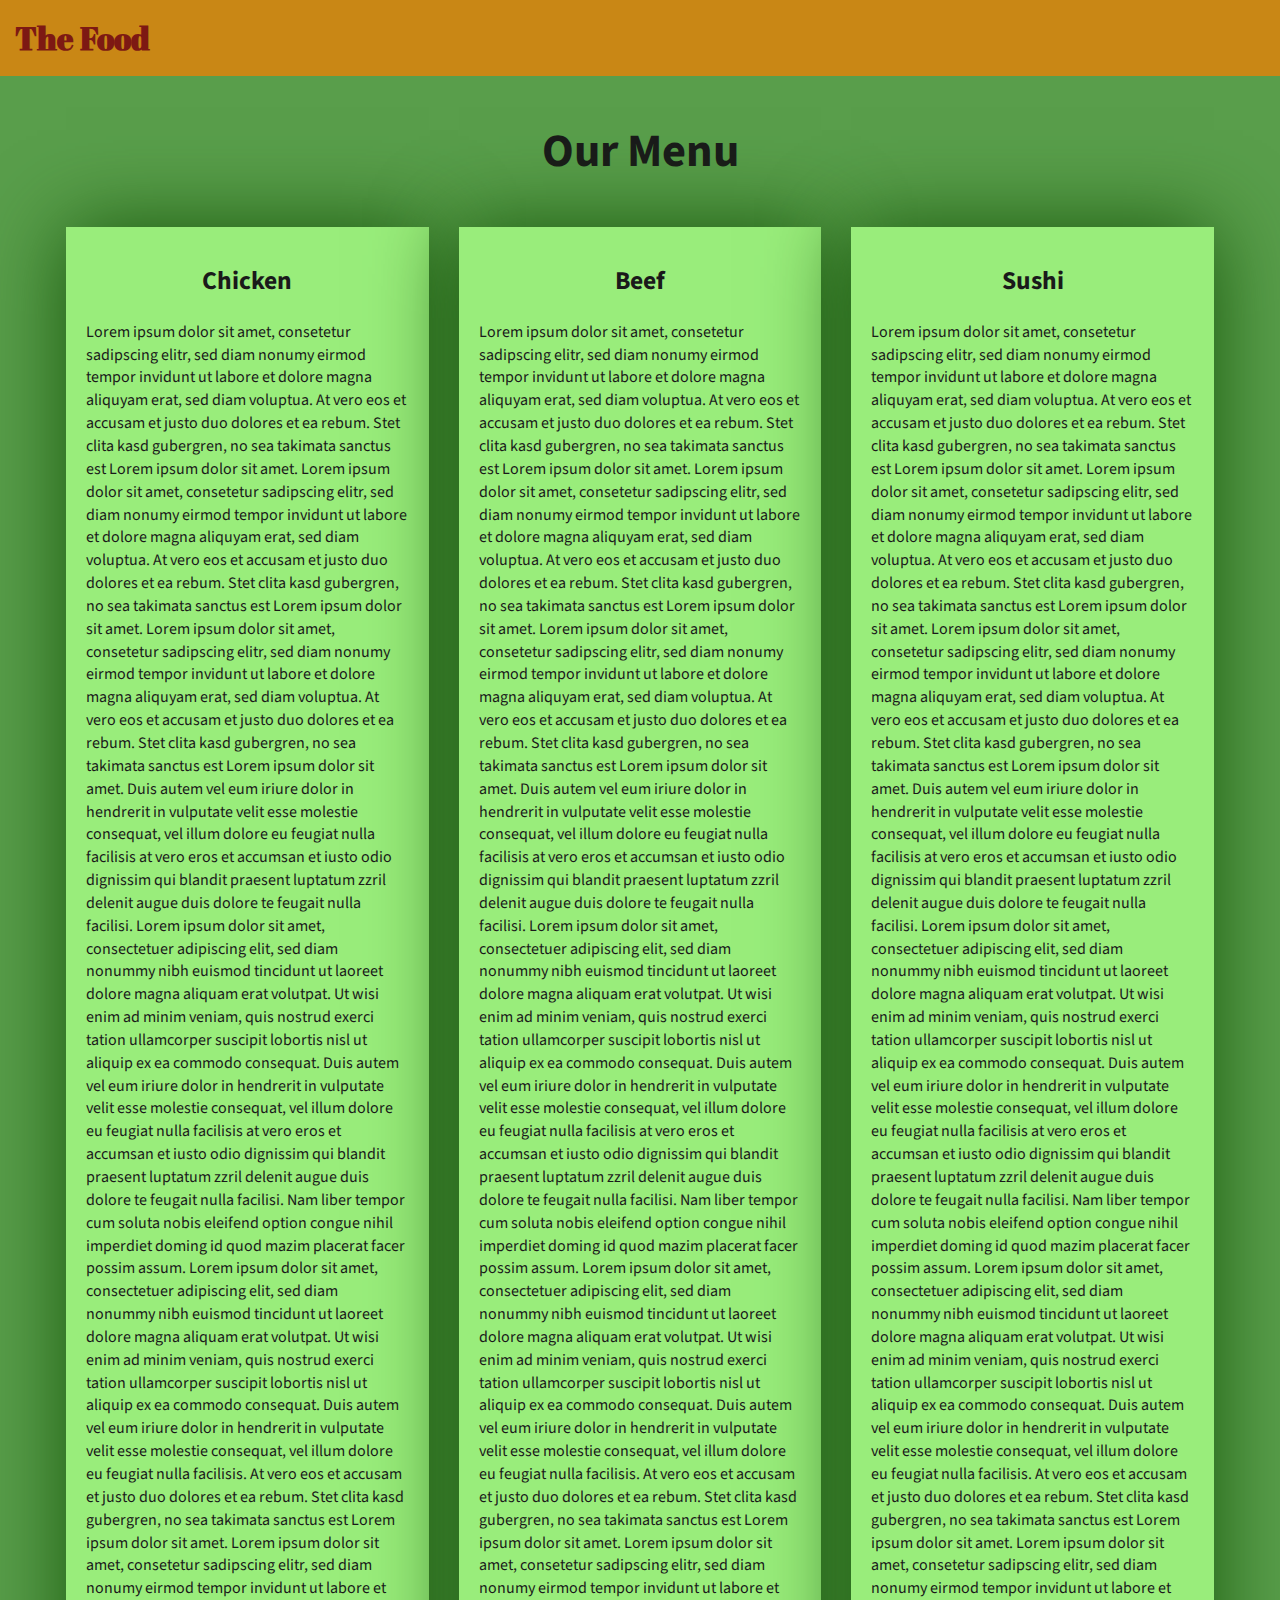
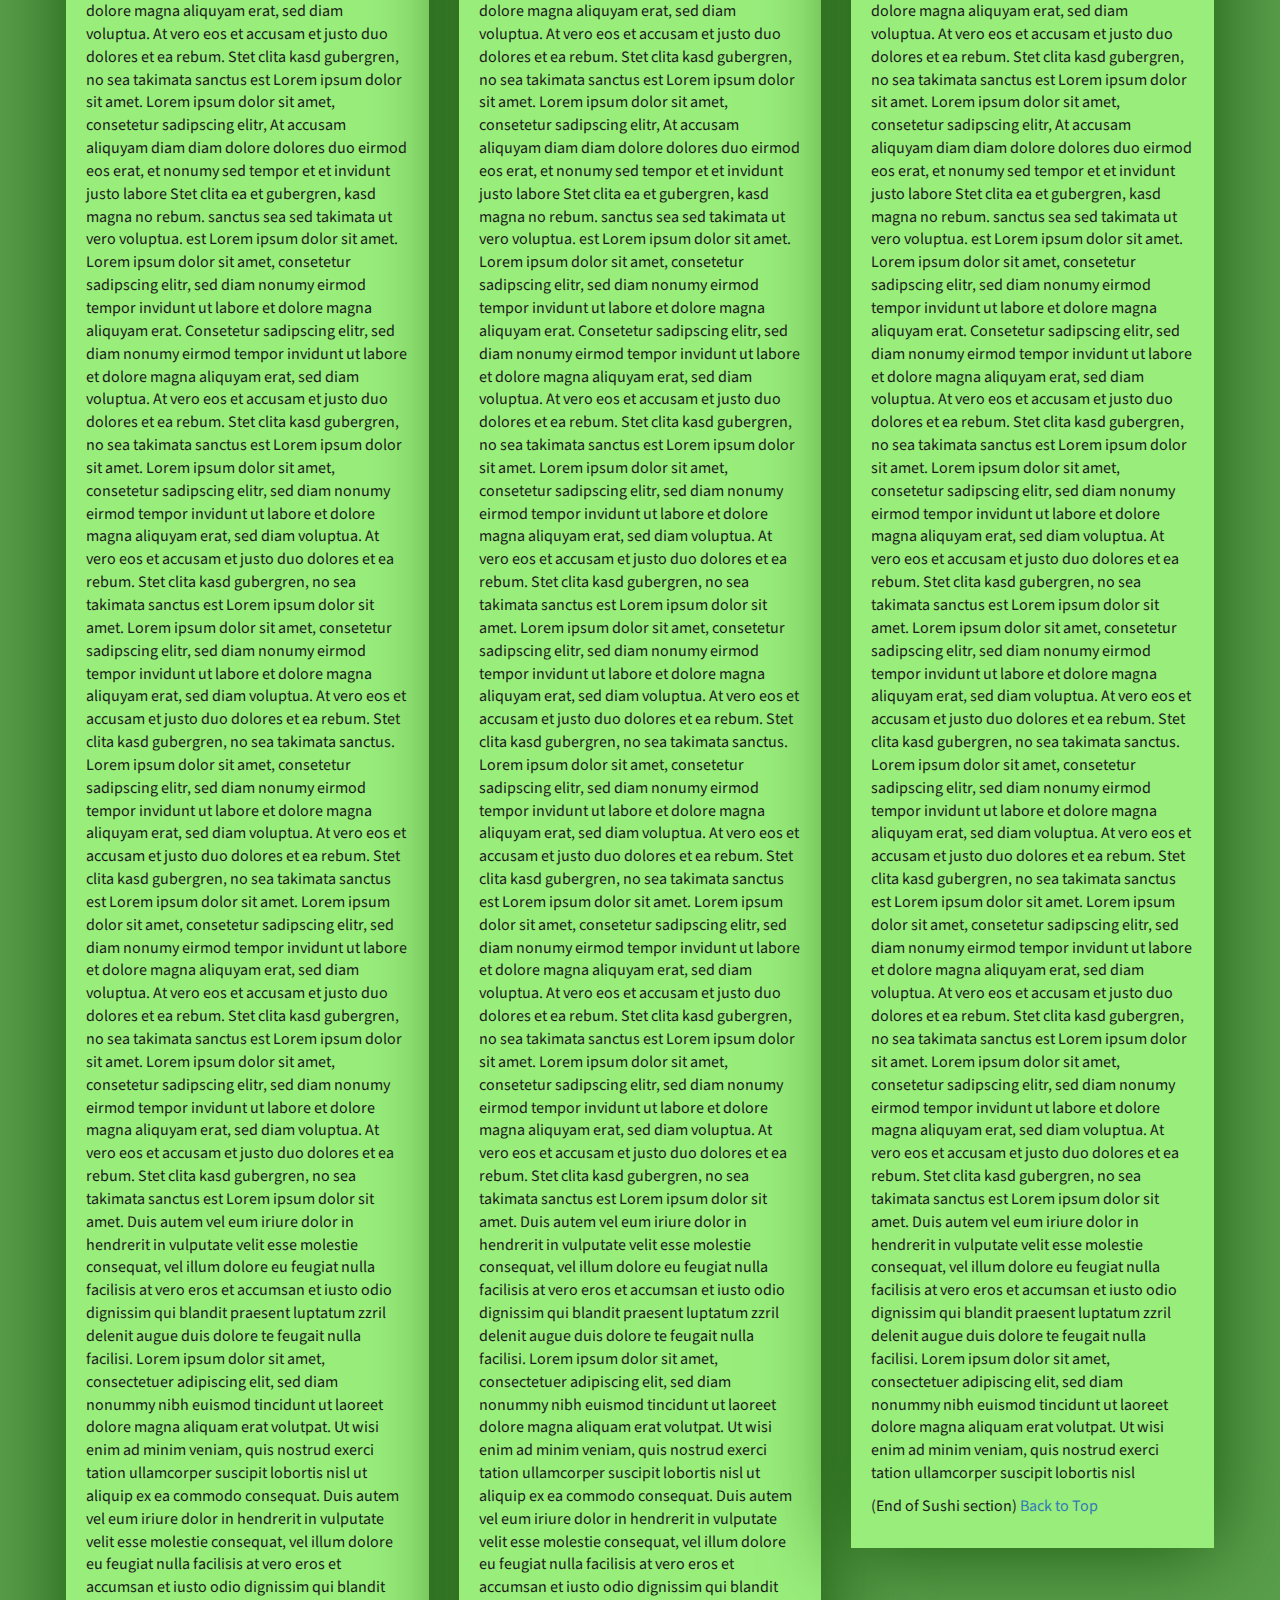
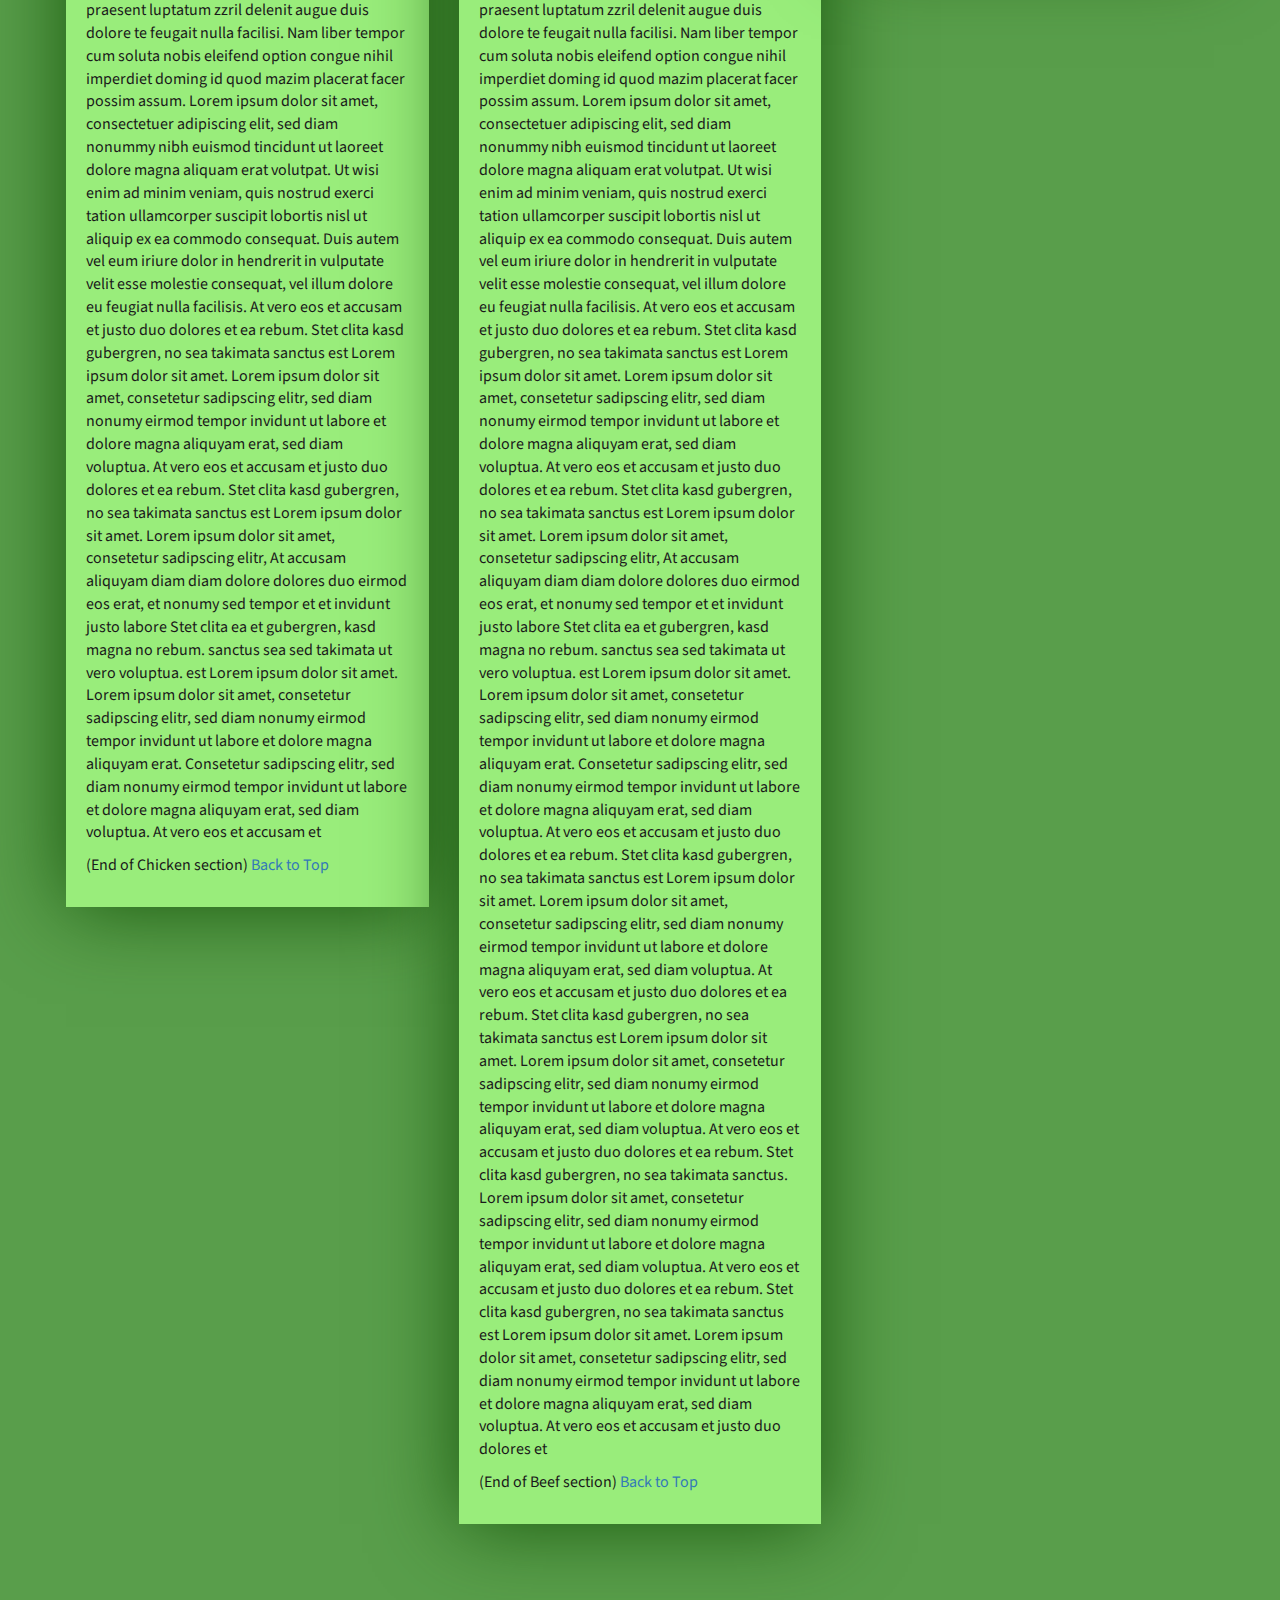
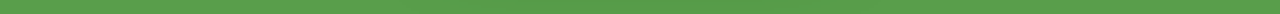
<file: assignment 3/index.html>
<!DOCTYPE html>
<html lang="zxx">

<head>
    <meta charset="utf-8">
    <meta http-equiv="X-UA-Compatible" content="IE=edge">
    <meta name="viewport" content="width=device-width, initial-scale=1">
    <title>Assignment Solution for Module 3</title>
    <link rel="stylesheet" href="css/bootstrap.min.css">
    <link rel="stylesheet" href="css/styles.css">
    <link href="https://fonts.googleapis.com/css?family=Source+Sans+Pro" rel="stylesheet">
    <link href="https://fonts.googleapis.com/css?family=Abril+Fatface" rel="stylesheet">

    <!-- HTML5 shim and Respond.js for IE8 support of HTML5 elements and media queries -->
    <!-- WARNING: Respond.js doesn't work if you view the page via file:// -->
    <!--[if lt IE 9]>
      <script src="https://oss.maxcdn.com/html5shiv/3.7.2/html5shiv.min.js"></script>
      <script src="https://oss.maxcdn.com/respond/1.4.2/respond.min.js"></script>
    <![endif]-->
</head>

<body>
    <header>
        <nav id="header-nav" class="navbar navbar-default">
            <div class="container-fluid">
                <div class="navbar-header">
                    <div class="navbar-brand">
                        <a href="index.html"><h1>The Food</h1></a>
                    </div>

                    <button type="button" class="navbar-toggle collapsed visible-xs" data-toggle="collapse" data-target="#collapsable-nav" aria-expanded="false">
                        <span class="sr-only">Toggle navigation</span>
                        <span class="icon-bar"></span>
                        <span class="icon-bar"></span>
                        <span class="icon-bar"></span>
                    </button>
                </div>

                <div id="collapsable-nav" class="collapse navbar-collapse">
                    <ul id="nav-list" class="nav navbar-nav navbar-right visible-xs text-center">
                        <li>
                            <a href="#chicken-tile"><br class="hidden-xs"> Chicken</a>
                        </li>
                        <li>
                            <a href="#beef-tile"><br class="hidden-xs"> Beef</a>
                        </li>
                        <li>
                            <a href="#sushi-tile"><br class="hidden-xs"> Sushi</a>
                        </li>
                    </ul>
                </div>
            </div>
        </nav>
    </header>

    <div id="main-content" class="container">
        <h2 id="top-heading" class="text-center">Our Menu</h2>
        <div id="home-tiles" class="row">
            <div class="col-md-4 col-sm-6 col-xs-12">
                <div id="chicken-tile">
                    <section>
                        <h3 class="text-center">Chicken</h3>
                        <p>
                            Lorem ipsum dolor sit amet, consetetur sadipscing elitr, sed diam nonumy eirmod tempor invidunt ut labore et dolore magna aliquyam erat, sed diam voluptua. At vero eos et accusam et justo duo dolores et ea rebum. Stet clita kasd gubergren, no sea takimata
                            sanctus est Lorem ipsum dolor sit amet. Lorem ipsum dolor sit amet, consetetur sadipscing elitr, sed diam nonumy eirmod tempor invidunt ut labore et dolore magna aliquyam erat, sed diam voluptua. At vero eos et accusam et justo
                            duo dolores et ea rebum. Stet clita kasd gubergren, no sea takimata sanctus est Lorem ipsum dolor sit amet. Lorem ipsum dolor sit amet, consetetur sadipscing elitr, sed diam nonumy eirmod tempor invidunt ut labore et dolore
                            magna aliquyam erat, sed diam voluptua. At vero eos et accusam et justo duo dolores et ea rebum. Stet clita kasd gubergren, no sea takimata sanctus est Lorem ipsum dolor sit amet. Duis autem vel eum iriure dolor in hendrerit
                            in vulputate velit esse molestie consequat, vel illum dolore eu feugiat nulla facilisis at vero eros et accumsan et iusto odio dignissim qui blandit praesent luptatum zzril delenit augue duis dolore te feugait nulla facilisi.
                            Lorem ipsum dolor sit amet, consectetuer adipiscing elit, sed diam nonummy nibh euismod tincidunt ut laoreet dolore magna aliquam erat volutpat. Ut wisi enim ad minim veniam, quis nostrud exerci tation ullamcorper suscipit
                            lobortis nisl ut aliquip ex ea commodo consequat. Duis autem vel eum iriure dolor in hendrerit in vulputate velit esse molestie consequat, vel illum dolore eu feugiat nulla facilisis at vero eros et accumsan et iusto odio dignissim
                            qui blandit praesent luptatum zzril delenit augue duis dolore te feugait nulla facilisi. Nam liber tempor cum soluta nobis eleifend option congue nihil imperdiet doming id quod mazim placerat facer possim assum. Lorem ipsum
                            dolor sit amet, consectetuer adipiscing elit, sed diam nonummy nibh euismod tincidunt ut laoreet dolore magna aliquam erat volutpat. Ut wisi enim ad minim veniam, quis nostrud exerci tation ullamcorper suscipit lobortis nisl
                            ut aliquip ex ea commodo consequat. Duis autem vel eum iriure dolor in hendrerit in vulputate velit esse molestie consequat, vel illum dolore eu feugiat nulla facilisis. At vero eos et accusam et justo duo dolores et ea rebum.
                            Stet clita kasd gubergren, no sea takimata sanctus est Lorem ipsum dolor sit amet. Lorem ipsum dolor sit amet, consetetur sadipscing elitr, sed diam nonumy eirmod tempor invidunt ut labore et dolore magna aliquyam erat, sed
                            diam voluptua. At vero eos et accusam et justo duo dolores et ea rebum. Stet clita kasd gubergren, no sea takimata sanctus est Lorem ipsum dolor sit amet. Lorem ipsum dolor sit amet, consetetur sadipscing elitr, At accusam
                            aliquyam diam diam dolore dolores duo eirmod eos erat, et nonumy sed tempor et et invidunt justo labore Stet clita ea et gubergren, kasd magna no rebum. sanctus sea sed takimata ut vero voluptua. est Lorem ipsum dolor sit amet.
                            Lorem ipsum dolor sit amet, consetetur sadipscing elitr, sed diam nonumy eirmod tempor invidunt ut labore et dolore magna aliquyam erat. Consetetur sadipscing elitr, sed diam nonumy eirmod tempor invidunt ut labore et dolore
                            magna aliquyam erat, sed diam voluptua. At vero eos et accusam et justo duo dolores et ea rebum. Stet clita kasd gubergren, no sea takimata sanctus est Lorem ipsum dolor sit amet. Lorem ipsum dolor sit amet, consetetur sadipscing
                            elitr, sed diam nonumy eirmod tempor invidunt ut labore et dolore magna aliquyam erat, sed diam voluptua. At vero eos et accusam et justo duo dolores et ea rebum. Stet clita kasd gubergren, no sea takimata sanctus est Lorem
                            ipsum dolor sit amet. Lorem ipsum dolor sit amet, consetetur sadipscing elitr, sed diam nonumy eirmod tempor invidunt ut labore et dolore magna aliquyam erat, sed diam voluptua. At vero eos et accusam et justo duo dolores et
                            ea rebum. Stet clita kasd gubergren, no sea takimata sanctus. Lorem ipsum dolor sit amet, consetetur sadipscing elitr, sed diam nonumy eirmod tempor invidunt ut labore et dolore magna aliquyam erat, sed diam voluptua. At vero
                            eos et accusam et justo duo dolores et ea rebum. Stet clita kasd gubergren, no sea takimata sanctus est Lorem ipsum dolor sit amet. Lorem ipsum dolor sit amet, consetetur sadipscing elitr, sed diam nonumy eirmod tempor invidunt
                            ut labore et dolore magna aliquyam erat, sed diam voluptua. At vero eos et accusam et justo duo dolores et ea rebum. Stet clita kasd gubergren, no sea takimata sanctus est Lorem ipsum dolor sit amet. Lorem ipsum dolor sit amet,
                            consetetur sadipscing elitr, sed diam nonumy eirmod tempor invidunt ut labore et dolore magna aliquyam erat, sed diam voluptua. At vero eos et accusam et justo duo dolores et ea rebum. Stet clita kasd gubergren, no sea takimata
                            sanctus est Lorem ipsum dolor sit amet. Duis autem vel eum iriure dolor in hendrerit in vulputate velit esse molestie consequat, vel illum dolore eu feugiat nulla facilisis at vero eros et accumsan et iusto odio dignissim qui
                            blandit praesent luptatum zzril delenit augue duis dolore te feugait nulla facilisi. Lorem ipsum dolor sit amet, consectetuer adipiscing elit, sed diam nonummy nibh euismod tincidunt ut laoreet dolore magna aliquam erat volutpat.
                            Ut wisi enim ad minim veniam, quis nostrud exerci tation ullamcorper suscipit lobortis nisl ut aliquip ex ea commodo consequat. Duis autem vel eum iriure dolor in hendrerit in vulputate velit esse molestie consequat, vel illum
                            dolore eu feugiat nulla facilisis at vero eros et accumsan et iusto odio dignissim qui blandit praesent luptatum zzril delenit augue duis dolore te feugait nulla facilisi. Nam liber tempor cum soluta nobis eleifend option congue
                            nihil imperdiet doming id quod mazim placerat facer possim assum. Lorem ipsum dolor sit amet, consectetuer adipiscing elit, sed diam nonummy nibh euismod tincidunt ut laoreet dolore magna aliquam erat volutpat. Ut wisi enim
                            ad minim veniam, quis nostrud exerci tation ullamcorper suscipit lobortis nisl ut aliquip ex ea commodo consequat. Duis autem vel eum iriure dolor in hendrerit in vulputate velit esse molestie consequat, vel illum dolore eu
                            feugiat nulla facilisis. At vero eos et accusam et justo duo dolores et ea rebum. Stet clita kasd gubergren, no sea takimata sanctus est Lorem ipsum dolor sit amet. Lorem ipsum dolor sit amet, consetetur sadipscing elitr, sed
                            diam nonumy eirmod tempor invidunt ut labore et dolore magna aliquyam erat, sed diam voluptua. At vero eos et accusam et justo duo dolores et ea rebum. Stet clita kasd gubergren, no sea takimata sanctus est Lorem ipsum dolor
                            sit amet. Lorem ipsum dolor sit amet, consetetur sadipscing elitr, At accusam aliquyam diam diam dolore dolores duo eirmod eos erat, et nonumy sed tempor et et invidunt justo labore Stet clita ea et gubergren, kasd magna no
                            rebum. sanctus sea sed takimata ut vero voluptua. est Lorem ipsum dolor sit amet. Lorem ipsum dolor sit amet, consetetur sadipscing elitr, sed diam nonumy eirmod tempor invidunt ut labore et dolore magna aliquyam erat. Consetetur
                            sadipscing elitr, sed diam nonumy eirmod tempor invidunt ut labore et dolore magna aliquyam erat, sed diam voluptua. At vero eos et accusam et
                        </p>
                        <p>
                            (End of Chicken section) <a href="#top-heading">Back to Top</a>
                        </p>
                    </section>
                </div>
            </div>
            <div class="col-md-4 col-sm-6 col-xs-12">
                <div id="beef-tile">
                    <section>
                        <h3 class="text-center">Beef</h3>
                        <p>
                            Lorem ipsum dolor sit amet, consetetur sadipscing elitr, sed diam nonumy eirmod tempor invidunt ut labore et dolore magna aliquyam erat, sed diam voluptua. At vero eos et accusam et justo duo dolores et ea rebum. Stet clita kasd gubergren, no sea takimata
                            sanctus est Lorem ipsum dolor sit amet. Lorem ipsum dolor sit amet, consetetur sadipscing elitr, sed diam nonumy eirmod tempor invidunt ut labore et dolore magna aliquyam erat, sed diam voluptua. At vero eos et accusam et justo
                            duo dolores et ea rebum. Stet clita kasd gubergren, no sea takimata sanctus est Lorem ipsum dolor sit amet. Lorem ipsum dolor sit amet, consetetur sadipscing elitr, sed diam nonumy eirmod tempor invidunt ut labore et dolore
                            magna aliquyam erat, sed diam voluptua. At vero eos et accusam et justo duo dolores et ea rebum. Stet clita kasd gubergren, no sea takimata sanctus est Lorem ipsum dolor sit amet. Duis autem vel eum iriure dolor in hendrerit
                            in vulputate velit esse molestie consequat, vel illum dolore eu feugiat nulla facilisis at vero eros et accumsan et iusto odio dignissim qui blandit praesent luptatum zzril delenit augue duis dolore te feugait nulla facilisi.
                            Lorem ipsum dolor sit amet, consectetuer adipiscing elit, sed diam nonummy nibh euismod tincidunt ut laoreet dolore magna aliquam erat volutpat. Ut wisi enim ad minim veniam, quis nostrud exerci tation ullamcorper suscipit
                            lobortis nisl ut aliquip ex ea commodo consequat. Duis autem vel eum iriure dolor in hendrerit in vulputate velit esse molestie consequat, vel illum dolore eu feugiat nulla facilisis at vero eros et accumsan et iusto odio dignissim
                            qui blandit praesent luptatum zzril delenit augue duis dolore te feugait nulla facilisi. Nam liber tempor cum soluta nobis eleifend option congue nihil imperdiet doming id quod mazim placerat facer possim assum. Lorem ipsum
                            dolor sit amet, consectetuer adipiscing elit, sed diam nonummy nibh euismod tincidunt ut laoreet dolore magna aliquam erat volutpat. Ut wisi enim ad minim veniam, quis nostrud exerci tation ullamcorper suscipit lobortis nisl
                            ut aliquip ex ea commodo consequat. Duis autem vel eum iriure dolor in hendrerit in vulputate velit esse molestie consequat, vel illum dolore eu feugiat nulla facilisis. At vero eos et accusam et justo duo dolores et ea rebum.
                            Stet clita kasd gubergren, no sea takimata sanctus est Lorem ipsum dolor sit amet. Lorem ipsum dolor sit amet, consetetur sadipscing elitr, sed diam nonumy eirmod tempor invidunt ut labore et dolore magna aliquyam erat, sed
                            diam voluptua. At vero eos et accusam et justo duo dolores et ea rebum. Stet clita kasd gubergren, no sea takimata sanctus est Lorem ipsum dolor sit amet. Lorem ipsum dolor sit amet, consetetur sadipscing elitr, At accusam
                            aliquyam diam diam dolore dolores duo eirmod eos erat, et nonumy sed tempor et et invidunt justo labore Stet clita ea et gubergren, kasd magna no rebum. sanctus sea sed takimata ut vero voluptua. est Lorem ipsum dolor sit amet.
                            Lorem ipsum dolor sit amet, consetetur sadipscing elitr, sed diam nonumy eirmod tempor invidunt ut labore et dolore magna aliquyam erat. Consetetur sadipscing elitr, sed diam nonumy eirmod tempor invidunt ut labore et dolore
                            magna aliquyam erat, sed diam voluptua. At vero eos et accusam et justo duo dolores et ea rebum. Stet clita kasd gubergren, no sea takimata sanctus est Lorem ipsum dolor sit amet. Lorem ipsum dolor sit amet, consetetur sadipscing
                            elitr, sed diam nonumy eirmod tempor invidunt ut labore et dolore magna aliquyam erat, sed diam voluptua. At vero eos et accusam et justo duo dolores et ea rebum. Stet clita kasd gubergren, no sea takimata sanctus est Lorem
                            ipsum dolor sit amet. Lorem ipsum dolor sit amet, consetetur sadipscing elitr, sed diam nonumy eirmod tempor invidunt ut labore et dolore magna aliquyam erat, sed diam voluptua. At vero eos et accusam et justo duo dolores et
                            ea rebum. Stet clita kasd gubergren, no sea takimata sanctus. Lorem ipsum dolor sit amet, consetetur sadipscing elitr, sed diam nonumy eirmod tempor invidunt ut labore et dolore magna aliquyam erat, sed diam voluptua. At vero
                            eos et accusam et justo duo dolores et ea rebum. Stet clita kasd gubergren, no sea takimata sanctus est Lorem ipsum dolor sit amet. Lorem ipsum dolor sit amet, consetetur sadipscing elitr, sed diam nonumy eirmod tempor invidunt
                            ut labore et dolore magna aliquyam erat, sed diam voluptua. At vero eos et accusam et justo duo dolores et ea rebum. Stet clita kasd gubergren, no sea takimata sanctus est Lorem ipsum dolor sit amet. Lorem ipsum dolor sit amet,
                            consetetur sadipscing elitr, sed diam nonumy eirmod tempor invidunt ut labore et dolore magna aliquyam erat, sed diam voluptua. At vero eos et accusam et justo duo dolores et ea rebum. Stet clita kasd gubergren, no sea takimata
                            sanctus est Lorem ipsum dolor sit amet. Duis autem vel eum iriure dolor in hendrerit in vulputate velit esse molestie consequat, vel illum dolore eu feugiat nulla facilisis at vero eros et accumsan et iusto odio dignissim qui
                            blandit praesent luptatum zzril delenit augue duis dolore te feugait nulla facilisi. Lorem ipsum dolor sit amet, consectetuer adipiscing elit, sed diam nonummy nibh euismod tincidunt ut laoreet dolore magna aliquam erat volutpat.
                            Ut wisi enim ad minim veniam, quis nostrud exerci tation ullamcorper suscipit lobortis nisl ut aliquip ex ea commodo consequat. Duis autem vel eum iriure dolor in hendrerit in vulputate velit esse molestie consequat, vel illum
                            dolore eu feugiat nulla facilisis at vero eros et accumsan et iusto odio dignissim qui blandit praesent luptatum zzril delenit augue duis dolore te feugait nulla facilisi. Nam liber tempor cum soluta nobis eleifend option congue
                            nihil imperdiet doming id quod mazim placerat facer possim assum. Lorem ipsum dolor sit amet, consectetuer adipiscing elit, sed diam nonummy nibh euismod tincidunt ut laoreet dolore magna aliquam erat volutpat. Ut wisi enim
                            ad minim veniam, quis nostrud exerci tation ullamcorper suscipit lobortis nisl ut aliquip ex ea commodo consequat. Duis autem vel eum iriure dolor in hendrerit in vulputate velit esse molestie consequat, vel illum dolore eu
                            feugiat nulla facilisis. At vero eos et accusam et justo duo dolores et ea rebum. Stet clita kasd gubergren, no sea takimata sanctus est Lorem ipsum dolor sit amet. Lorem ipsum dolor sit amet, consetetur sadipscing elitr, sed
                            diam nonumy eirmod tempor invidunt ut labore et dolore magna aliquyam erat, sed diam voluptua. At vero eos et accusam et justo duo dolores et ea rebum. Stet clita kasd gubergren, no sea takimata sanctus est Lorem ipsum dolor
                            sit amet. Lorem ipsum dolor sit amet, consetetur sadipscing elitr, At accusam aliquyam diam diam dolore dolores duo eirmod eos erat, et nonumy sed tempor et et invidunt justo labore Stet clita ea et gubergren, kasd magna no
                            rebum. sanctus sea sed takimata ut vero voluptua. est Lorem ipsum dolor sit amet. Lorem ipsum dolor sit amet, consetetur sadipscing elitr, sed diam nonumy eirmod tempor invidunt ut labore et dolore magna aliquyam erat. Consetetur
                            sadipscing elitr, sed diam nonumy eirmod tempor invidunt ut labore et dolore magna aliquyam erat, sed diam voluptua. At vero eos et accusam et justo duo dolores et ea rebum. Stet clita kasd gubergren, no sea takimata sanctus
                            est Lorem ipsum dolor sit amet. Lorem ipsum dolor sit amet, consetetur sadipscing elitr, sed diam nonumy eirmod tempor invidunt ut labore et dolore magna aliquyam erat, sed diam voluptua. At vero eos et accusam et justo duo
                            dolores et ea rebum. Stet clita kasd gubergren, no sea takimata sanctus est Lorem ipsum dolor sit amet. Lorem ipsum dolor sit amet, consetetur sadipscing elitr, sed diam nonumy eirmod tempor invidunt ut labore et dolore magna
                            aliquyam erat, sed diam voluptua. At vero eos et accusam et justo duo dolores et ea rebum. Stet clita kasd gubergren, no sea takimata sanctus. Lorem ipsum dolor sit amet, consetetur sadipscing elitr, sed diam nonumy eirmod
                            tempor invidunt ut labore et dolore magna aliquyam erat, sed diam voluptua. At vero eos et accusam et justo duo dolores et ea rebum. Stet clita kasd gubergren, no sea takimata sanctus est Lorem ipsum dolor sit amet. Lorem ipsum
                            dolor sit amet, consetetur sadipscing elitr, sed diam nonumy eirmod tempor invidunt ut labore et dolore magna aliquyam erat, sed diam voluptua. At vero eos et accusam et justo duo dolores et
                        </p>
                        <p>
                            (End of Beef section) <a href="#top-heading">Back to Top</a>
                        </p>
                    </section>
                </div>
            </div>
            <!-- <div class="clearfix visible-md-block"></div> -->
            <div class="col-md-4 col-sm-12 col-xs-12">
                <div id="sushi-tile">
                    <section>
                        <h3 class="text-center">Sushi</h3>
                        <p>
                            Lorem ipsum dolor sit amet, consetetur sadipscing elitr, sed diam nonumy eirmod tempor invidunt ut labore et dolore magna aliquyam erat, sed diam voluptua. At vero eos et accusam et justo duo dolores et ea rebum. Stet clita kasd gubergren, no sea takimata
                            sanctus est Lorem ipsum dolor sit amet. Lorem ipsum dolor sit amet, consetetur sadipscing elitr, sed diam nonumy eirmod tempor invidunt ut labore et dolore magna aliquyam erat, sed diam voluptua. At vero eos et accusam et justo
                            duo dolores et ea rebum. Stet clita kasd gubergren, no sea takimata sanctus est Lorem ipsum dolor sit amet. Lorem ipsum dolor sit amet, consetetur sadipscing elitr, sed diam nonumy eirmod tempor invidunt ut labore et dolore
                            magna aliquyam erat, sed diam voluptua. At vero eos et accusam et justo duo dolores et ea rebum. Stet clita kasd gubergren, no sea takimata sanctus est Lorem ipsum dolor sit amet. Duis autem vel eum iriure dolor in hendrerit
                            in vulputate velit esse molestie consequat, vel illum dolore eu feugiat nulla facilisis at vero eros et accumsan et iusto odio dignissim qui blandit praesent luptatum zzril delenit augue duis dolore te feugait nulla facilisi.
                            Lorem ipsum dolor sit amet, consectetuer adipiscing elit, sed diam nonummy nibh euismod tincidunt ut laoreet dolore magna aliquam erat volutpat. Ut wisi enim ad minim veniam, quis nostrud exerci tation ullamcorper suscipit
                            lobortis nisl ut aliquip ex ea commodo consequat. Duis autem vel eum iriure dolor in hendrerit in vulputate velit esse molestie consequat, vel illum dolore eu feugiat nulla facilisis at vero eros et accumsan et iusto odio dignissim
                            qui blandit praesent luptatum zzril delenit augue duis dolore te feugait nulla facilisi. Nam liber tempor cum soluta nobis eleifend option congue nihil imperdiet doming id quod mazim placerat facer possim assum. Lorem ipsum
                            dolor sit amet, consectetuer adipiscing elit, sed diam nonummy nibh euismod tincidunt ut laoreet dolore magna aliquam erat volutpat. Ut wisi enim ad minim veniam, quis nostrud exerci tation ullamcorper suscipit lobortis nisl
                            ut aliquip ex ea commodo consequat. Duis autem vel eum iriure dolor in hendrerit in vulputate velit esse molestie consequat, vel illum dolore eu feugiat nulla facilisis. At vero eos et accusam et justo duo dolores et ea rebum.
                            Stet clita kasd gubergren, no sea takimata sanctus est Lorem ipsum dolor sit amet. Lorem ipsum dolor sit amet, consetetur sadipscing elitr, sed diam nonumy eirmod tempor invidunt ut labore et dolore magna aliquyam erat, sed
                            diam voluptua. At vero eos et accusam et justo duo dolores et ea rebum. Stet clita kasd gubergren, no sea takimata sanctus est Lorem ipsum dolor sit amet. Lorem ipsum dolor sit amet, consetetur sadipscing elitr, At accusam
                            aliquyam diam diam dolore dolores duo eirmod eos erat, et nonumy sed tempor et et invidunt justo labore Stet clita ea et gubergren, kasd magna no rebum. sanctus sea sed takimata ut vero voluptua. est Lorem ipsum dolor sit amet.
                            Lorem ipsum dolor sit amet, consetetur sadipscing elitr, sed diam nonumy eirmod tempor invidunt ut labore et dolore magna aliquyam erat. Consetetur sadipscing elitr, sed diam nonumy eirmod tempor invidunt ut labore et dolore
                            magna aliquyam erat, sed diam voluptua. At vero eos et accusam et justo duo dolores et ea rebum. Stet clita kasd gubergren, no sea takimata sanctus est Lorem ipsum dolor sit amet. Lorem ipsum dolor sit amet, consetetur sadipscing
                            elitr, sed diam nonumy eirmod tempor invidunt ut labore et dolore magna aliquyam erat, sed diam voluptua. At vero eos et accusam et justo duo dolores et ea rebum. Stet clita kasd gubergren, no sea takimata sanctus est Lorem
                            ipsum dolor sit amet. Lorem ipsum dolor sit amet, consetetur sadipscing elitr, sed diam nonumy eirmod tempor invidunt ut labore et dolore magna aliquyam erat, sed diam voluptua. At vero eos et accusam et justo duo dolores et
                            ea rebum. Stet clita kasd gubergren, no sea takimata sanctus. Lorem ipsum dolor sit amet, consetetur sadipscing elitr, sed diam nonumy eirmod tempor invidunt ut labore et dolore magna aliquyam erat, sed diam voluptua. At vero
                            eos et accusam et justo duo dolores et ea rebum. Stet clita kasd gubergren, no sea takimata sanctus est Lorem ipsum dolor sit amet. Lorem ipsum dolor sit amet, consetetur sadipscing elitr, sed diam nonumy eirmod tempor invidunt
                            ut labore et dolore magna aliquyam erat, sed diam voluptua. At vero eos et accusam et justo duo dolores et ea rebum. Stet clita kasd gubergren, no sea takimata sanctus est Lorem ipsum dolor sit amet. Lorem ipsum dolor sit amet,
                            consetetur sadipscing elitr, sed diam nonumy eirmod tempor invidunt ut labore et dolore magna aliquyam erat, sed diam voluptua. At vero eos et accusam et justo duo dolores et ea rebum. Stet clita kasd gubergren, no sea takimata
                            sanctus est Lorem ipsum dolor sit amet. Duis autem vel eum iriure dolor in hendrerit in vulputate velit esse molestie consequat, vel illum dolore eu feugiat nulla facilisis at vero eros et accumsan et iusto odio dignissim qui
                            blandit praesent luptatum zzril delenit augue duis dolore te feugait nulla facilisi. Lorem ipsum dolor sit amet, consectetuer adipiscing elit, sed diam nonummy nibh euismod tincidunt ut laoreet dolore magna aliquam erat volutpat.
                            Ut wisi enim ad minim veniam, quis nostrud exerci tation ullamcorper suscipit lobortis nisl
                        </p>
                        <p>
                            (End of Sushi section) <a href="#top-heading">Back to Top</a>
                        </p>
                    </section>
                </div>
            </div>
            <!-- <div class="clearfix visible-lg-block"></div> -->
        </div>
    </div>
    <div class="clearfix visible-lg-block"></div>


    <!-- jQuery (Bootstrap JS plugins depend on it) -->
    <script src="js/jquery-3.1.1.min.js"></script>
    <script src="js/bootstrap.min.js"></script>
    <!-- <script src="js/script.js"></script> -->

</body>

</html>
</file>
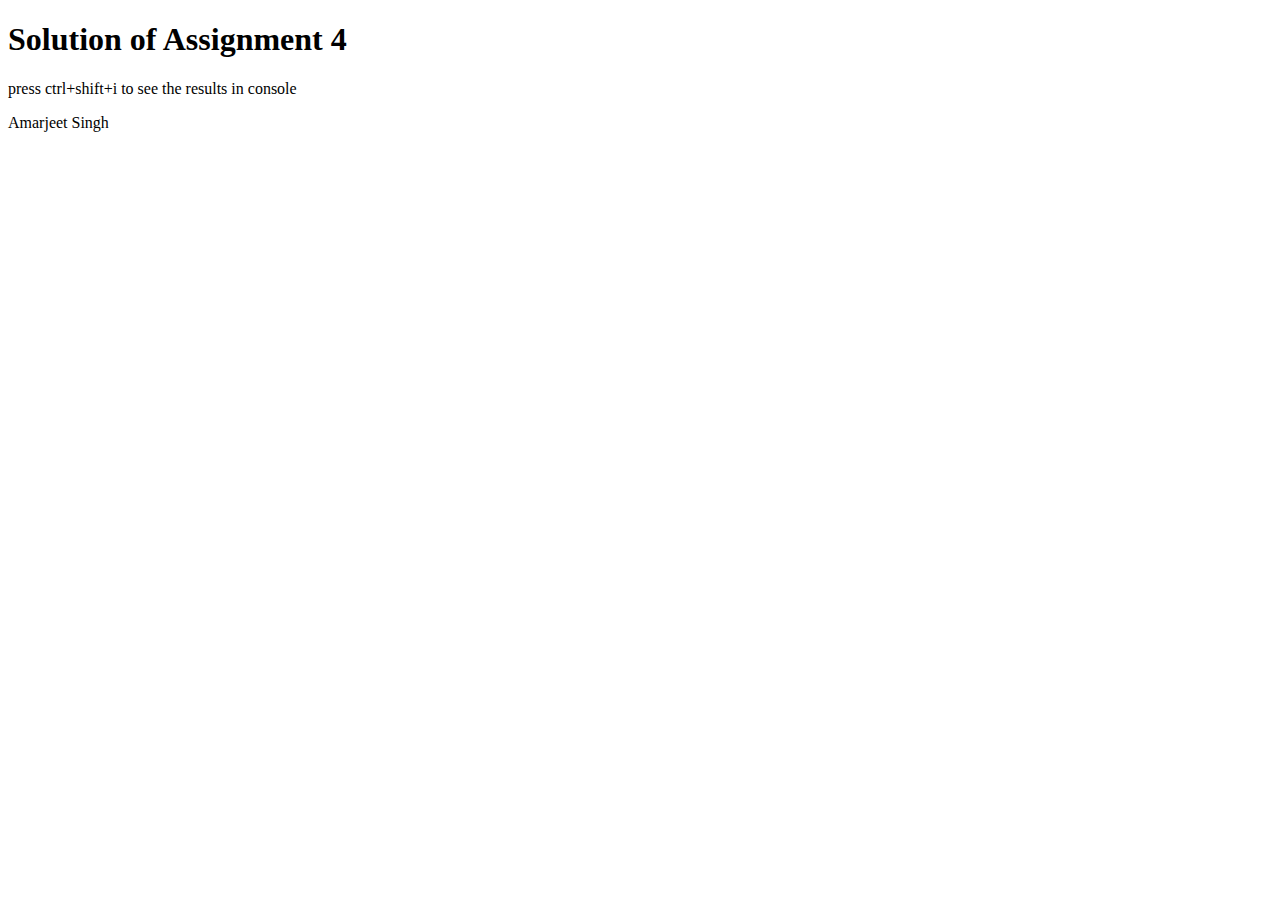
<file: assignment4/index.html>
<!DOCTYPE html>
<html>

<head>
    <meta charset="utf-8">
    <title>Assignment 4 Solution </title>
    <script src="SpeakHello.js"></script>
    <script src="SpeakGoodBye.js"></script>
    <script src="script.js"></script>
</head>

<body>
    <h1>Solution of Assignment 4</h1>
    <p>press ctrl+shift+i to see the results in console</p>
    <p>Amarjeet Singh</p>
</body>

</html>
</file>
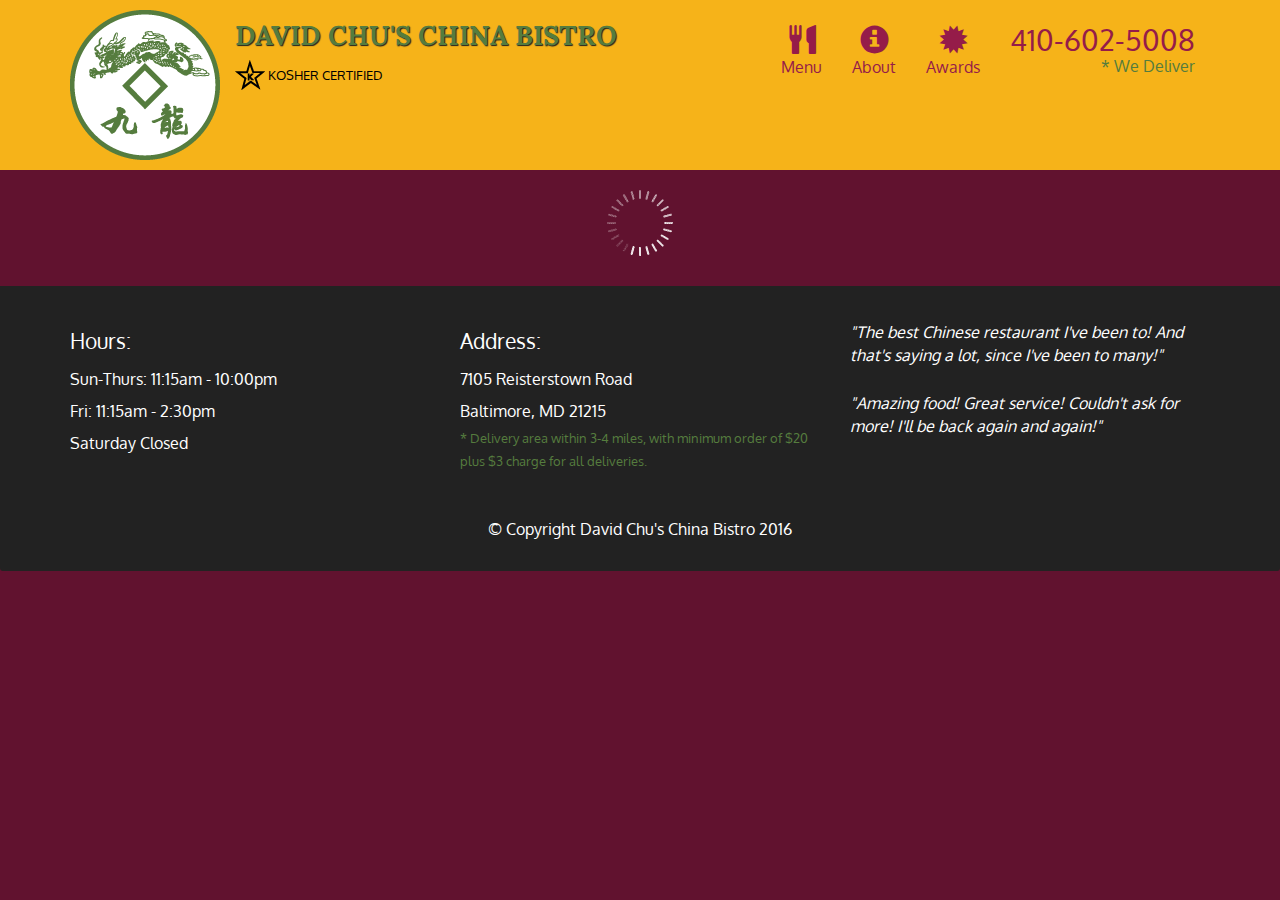
<file: assignment5/index.html>
<!doctype html>
<html lang="en">
  <head>
    <meta charset="utf-8">
    <meta http-equiv="X-UA-Compatible" content="IE=edge">
    <meta name="viewport" content="width=device-width, initial-scale=1">
    <title>David Chu's China Bistro</title>
    <link rel="stylesheet" href="css/bootstrap.min.css">
    <link rel="stylesheet" href="css/styles.css">
    <link href='https://fonts.googleapis.com/css?family=Oxygen:400,300,700' rel='stylesheet' type='text/css'>
    <link href='https://fonts.googleapis.com/css?family=Lora' rel='stylesheet' type='text/css'>
  </head>
<body>
  <header>
    <nav id="header-nav" class="navbar navbar-default">
      <div class="container">
        <div class="navbar-header">
          <a href="index.html" class="pull-left visible-md visible-lg">
            <div id="logo-img" alt="Logo image"></div>
          </a>

          <div class="navbar-brand">
            <a href="index.html"><h1>David Chu's China Bistro</h1></a>
            <p>
              <img src="images/star-k-logo.png" alt="Kosher certification">
              <span>Kosher Certified</span>
            </p>
          </div>

          <button id="navbarToggle" type="button" class="navbar-toggle collapsed" data-toggle="collapse" data-target="#collapsable-nav" aria-expanded="false">
            <span class="sr-only">Toggle navigation</span>
            <span class="icon-bar"></span>
            <span class="icon-bar"></span>
            <span class="icon-bar"></span>
          </button>
        </div>
        
        <div id="collapsable-nav" class="collapse navbar-collapse">
           <ul id="nav-list" class="nav navbar-nav navbar-right">
            <li id="navHomeButton" class="visible-xs active">
              <a href="index.html">
                <span class="glyphicon glyphicon-home"></span> Home</a>
            </li>
            <li id="navMenuButton">
              <a href="#" onclick="$dc.loadMenuCategories();">
                <span class="glyphicon glyphicon-cutlery"></span><br class="hidden-xs"> Menu</a>
            </li>
            <li>
              <a href="#">
                <span class="glyphicon glyphicon-info-sign"></span><br class="hidden-xs"> About</a>
            </li>
            <li>
              <a href="#">
                <span class="glyphicon glyphicon-certificate"></span><br class="hidden-xs"> Awards</a>
            </li>
            <li id="phone" class="hidden-xs">
              <a href="tel:410-602-5008">
                <span>410-602-5008</span></a><div>* We Deliver</div>
            </li>
          </ul><!-- #nav-list -->
        </div><!-- .collapse .navbar-collapse -->
      </div><!-- .container -->
    </nav><!-- #header-nav -->
  </header>

  <div id="call-btn" class="visible-xs">
    <a class="btn" href="tel:410-602-5008">
    <span class="glyphicon glyphicon-earphone"></span>
    410-602-5008
    </a>
  </div>
  <div id="xs-deliver" class="text-center visible-xs">* We Deliver</div>

  <div id="main-content" class="container"></div>

  <footer class="panel-footer">
    <div class="container">
      <div class="row">
        <section id="hours" class="col-sm-4">
          <span>Hours:</span><br>
          Sun-Thurs: 11:15am - 10:00pm<br>
          Fri: 11:15am - 2:30pm<br>
          Saturday Closed
          <hr class="visible-xs">
        </section>
        <section id="address" class="col-sm-4">
          <span>Address:</span><br>
          7105 Reisterstown Road<br>
          Baltimore, MD 21215
          <p>* Delivery area within 3-4 miles, with minimum order of $20 plus $3 charge for all deliveries.</p>
          <hr class="visible-xs">
        </section>
        <section id="testimonials" class="col-sm-4">
          <p>"The best Chinese restaurant I've been to! And that's saying a lot, since I've been to many!"</p>
          <p>"Amazing food! Great service! Couldn't ask for more! I'll be back again and again!"</p>
        </section>
      </div>
      <div class="text-center">&copy; Copyright David Chu's China Bistro 2016</div>
    </div>
  </footer>

  <!-- jQuery (Bootstrap JS plugins depend on it) -->
  <script src="js/jquery-2.1.4.min.js"></script>
  <script src="js/bootstrap.min.js"></script>
  <script src="js/ajax-utils.js"></script>
  <script src="js/script.js"></script>
</body>
</html>
</file>
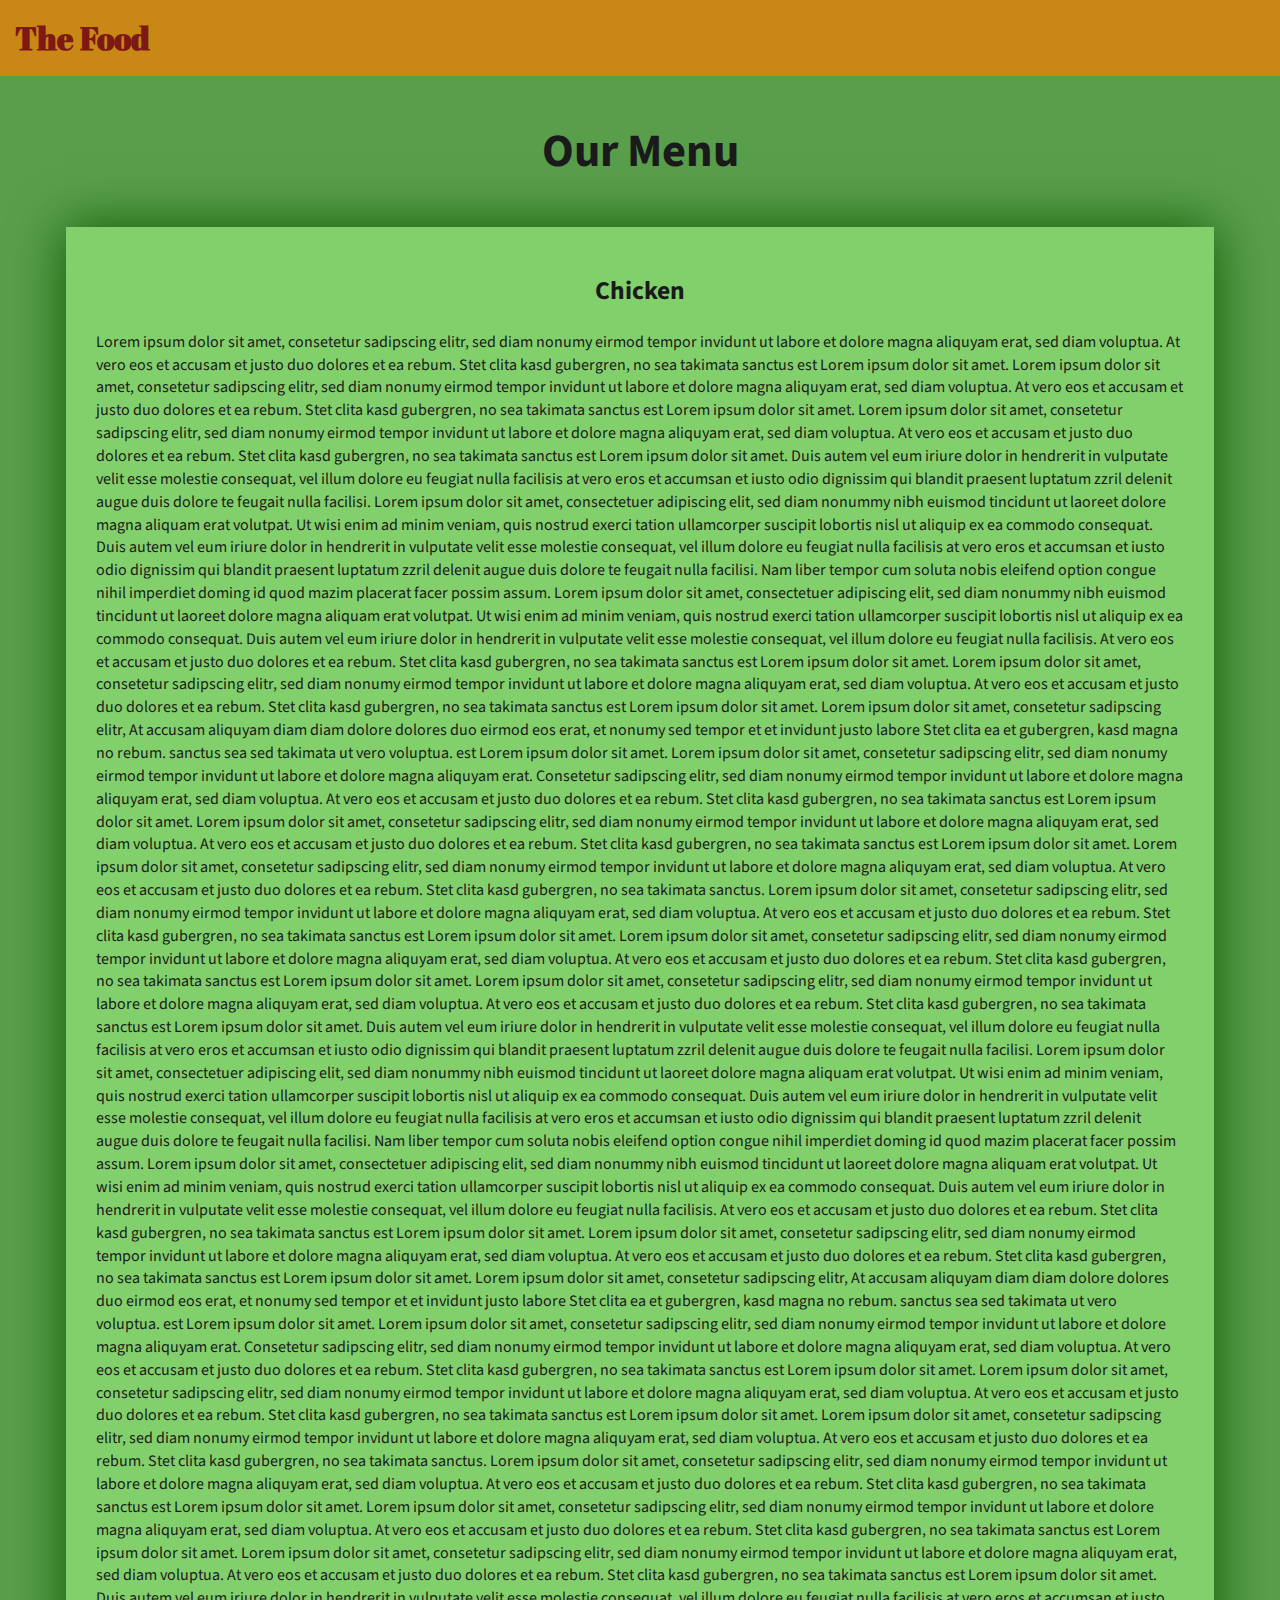
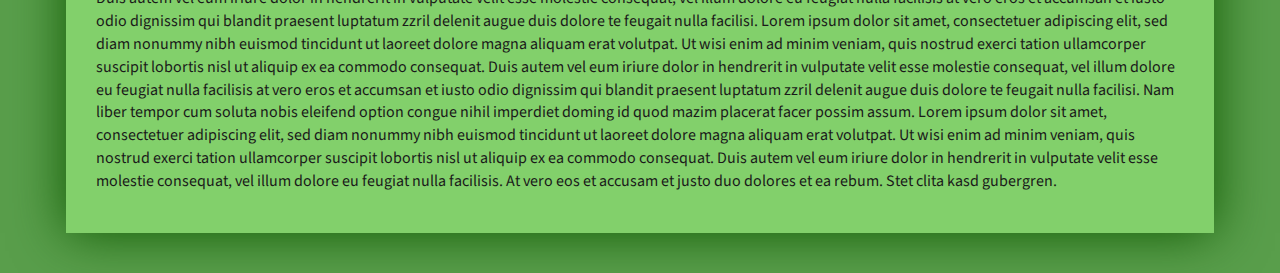
<file: assignment 3/index_basic.html>
<!DOCTYPE html>
<html lang="zxx">

<head>
    <meta charset="utf-8">
    <meta http-equiv="X-UA-Compatible" content="IE=edge">
    <meta name="viewport" content="width=device-width, initial-scale=1">
    <title>Assignment Solution for Module 3</title>
    <link rel="stylesheet" href="css/bootstrap.min.css">
    <link rel="stylesheet" href="css/styles_basic.css">
    <link href="https://fonts.googleapis.com/css?family=Source+Sans+Pro" rel="stylesheet">
    <link href="https://fonts.googleapis.com/css?family=Abril+Fatface" rel="stylesheet">

    <!-- HTML5 shim and Respond.js for IE8 support of HTML5 elements and media queries -->
    <!-- WARNING: Respond.js doesn't work if you view the page via file:// -->
    <!--[if lt IE 9]>
      <script src="https://oss.maxcdn.com/html5shiv/3.7.2/html5shiv.min.js"></script>
      <script src="https://oss.maxcdn.com/respond/1.4.2/respond.min.js"></script>
    <![endif]-->
</head>

<body>
    <header>
        <nav id="header-nav" class="navbar navbar-default">
            <div class="container-fluid">
                <div class="navbar-header">
                    <div class="navbar-brand">
                        <a href="index_basic.html"><h1>The Food </h1></a>
                    </div>

                    <button type="button" class="navbar-toggle collapsed visible-xs" data-toggle="collapse" data-target="#collapsable-nav" aria-expanded="false">
                        <span class="sr-only">Toggle navigation</span>
                        <span class="icon-bar"></span>
                        <span class="icon-bar"></span>
                        <span class="icon-bar"></span>
                    </button>
                </div>

                <div id="collapsable-nav" class="collapse navbar-collapse">
                    <ul id="nav-list" class="nav navbar-nav navbar-right visible-xs text-center">
                        <li>
                            <a><br class="hidden-xs"> Chicken</a>
                        </li>
                        <li>
                            <a><br class="hidden-xs"> Beef</a>
                        </li>
                        <li>
                            <a><br class="hidden-xs"> Sushi</a>
                        </li>
                    </ul>
                </div>
            </div>
        </nav>
    </header>

    <div id="main-content" class="container">
        <h2 id="top-heading" class="text-center">Our Menu</h2>
        <section id="main-section">
            <h3 class="text-center">Chicken</h3>
            <p>
                Lorem ipsum dolor sit amet, consetetur sadipscing elitr, sed diam nonumy eirmod tempor invidunt ut labore et dolore magna aliquyam erat, sed diam voluptua. At vero eos et accusam et justo duo dolores et ea rebum. Stet clita kasd gubergren, no sea takimata
                sanctus est Lorem ipsum dolor sit amet. Lorem ipsum dolor sit amet, consetetur sadipscing elitr, sed diam nonumy eirmod tempor invidunt ut labore et dolore magna aliquyam erat, sed diam voluptua. At vero eos et accusam et justo duo dolores
                et ea rebum. Stet clita kasd gubergren, no sea takimata sanctus est Lorem ipsum dolor sit amet. Lorem ipsum dolor sit amet, consetetur sadipscing elitr, sed diam nonumy eirmod tempor invidunt ut labore et dolore magna aliquyam erat, sed
                diam voluptua. At vero eos et accusam et justo duo dolores et ea rebum. Stet clita kasd gubergren, no sea takimata sanctus est Lorem ipsum dolor sit amet. Duis autem vel eum iriure dolor in hendrerit in vulputate velit esse molestie consequat,
                vel illum dolore eu feugiat nulla facilisis at vero eros et accumsan et iusto odio dignissim qui blandit praesent luptatum zzril delenit augue duis dolore te feugait nulla facilisi. Lorem ipsum dolor sit amet, consectetuer adipiscing elit,
                sed diam nonummy nibh euismod tincidunt ut laoreet dolore magna aliquam erat volutpat. Ut wisi enim ad minim veniam, quis nostrud exerci tation ullamcorper suscipit lobortis nisl ut aliquip ex ea commodo consequat. Duis autem vel eum iriure
                dolor in hendrerit in vulputate velit esse molestie consequat, vel illum dolore eu feugiat nulla facilisis at vero eros et accumsan et iusto odio dignissim qui blandit praesent luptatum zzril delenit augue duis dolore te feugait nulla
                facilisi. Nam liber tempor cum soluta nobis eleifend option congue nihil imperdiet doming id quod mazim placerat facer possim assum. Lorem ipsum dolor sit amet, consectetuer adipiscing elit, sed diam nonummy nibh euismod tincidunt ut laoreet
                dolore magna aliquam erat volutpat. Ut wisi enim ad minim veniam, quis nostrud exerci tation ullamcorper suscipit lobortis nisl ut aliquip ex ea commodo consequat. Duis autem vel eum iriure dolor in hendrerit in vulputate velit esse molestie
                consequat, vel illum dolore eu feugiat nulla facilisis. At vero eos et accusam et justo duo dolores et ea rebum. Stet clita kasd gubergren, no sea takimata sanctus est Lorem ipsum dolor sit amet. Lorem ipsum dolor sit amet, consetetur
                sadipscing elitr, sed diam nonumy eirmod tempor invidunt ut labore et dolore magna aliquyam erat, sed diam voluptua. At vero eos et accusam et justo duo dolores et ea rebum. Stet clita kasd gubergren, no sea takimata sanctus est Lorem
                ipsum dolor sit amet. Lorem ipsum dolor sit amet, consetetur sadipscing elitr, At accusam aliquyam diam diam dolore dolores duo eirmod eos erat, et nonumy sed tempor et et invidunt justo labore Stet clita ea et gubergren, kasd magna no
                rebum. sanctus sea sed takimata ut vero voluptua. est Lorem ipsum dolor sit amet. Lorem ipsum dolor sit amet, consetetur sadipscing elitr, sed diam nonumy eirmod tempor invidunt ut labore et dolore magna aliquyam erat. Consetetur sadipscing
                elitr, sed diam nonumy eirmod tempor invidunt ut labore et dolore magna aliquyam erat, sed diam voluptua. At vero eos et accusam et justo duo dolores et ea rebum. Stet clita kasd gubergren, no sea takimata sanctus est Lorem ipsum dolor
                sit amet. Lorem ipsum dolor sit amet, consetetur sadipscing elitr, sed diam nonumy eirmod tempor invidunt ut labore et dolore magna aliquyam erat, sed diam voluptua. At vero eos et accusam et justo duo dolores et ea rebum. Stet clita kasd
                gubergren, no sea takimata sanctus est Lorem ipsum dolor sit amet. Lorem ipsum dolor sit amet, consetetur sadipscing elitr, sed diam nonumy eirmod tempor invidunt ut labore et dolore magna aliquyam erat, sed diam voluptua. At vero eos
                et accusam et justo duo dolores et ea rebum. Stet clita kasd gubergren, no sea takimata sanctus. Lorem ipsum dolor sit amet, consetetur sadipscing elitr, sed diam nonumy eirmod tempor invidunt ut labore et dolore magna aliquyam erat, sed
                diam voluptua. At vero eos et accusam et justo duo dolores et ea rebum. Stet clita kasd gubergren, no sea takimata sanctus est Lorem ipsum dolor sit amet. Lorem ipsum dolor sit amet, consetetur sadipscing elitr, sed diam nonumy eirmod
                tempor invidunt ut labore et dolore magna aliquyam erat, sed diam voluptua. At vero eos et accusam et justo duo dolores et ea rebum. Stet clita kasd gubergren, no sea takimata sanctus est Lorem ipsum dolor sit amet. Lorem ipsum dolor sit
                amet, consetetur sadipscing elitr, sed diam nonumy eirmod tempor invidunt ut labore et dolore magna aliquyam erat, sed diam voluptua. At vero eos et accusam et justo duo dolores et ea rebum. Stet clita kasd gubergren, no sea takimata sanctus
                est Lorem ipsum dolor sit amet. Duis autem vel eum iriure dolor in hendrerit in vulputate velit esse molestie consequat, vel illum dolore eu feugiat nulla facilisis at vero eros et accumsan et iusto odio dignissim qui blandit praesent
                luptatum zzril delenit augue duis dolore te feugait nulla facilisi. Lorem ipsum dolor sit amet, consectetuer adipiscing elit, sed diam nonummy nibh euismod tincidunt ut laoreet dolore magna aliquam erat volutpat. Ut wisi enim ad minim
                veniam, quis nostrud exerci tation ullamcorper suscipit lobortis nisl ut aliquip ex ea commodo consequat. Duis autem vel eum iriure dolor in hendrerit in vulputate velit esse molestie consequat, vel illum dolore eu feugiat nulla facilisis
                at vero eros et accumsan et iusto odio dignissim qui blandit praesent luptatum zzril delenit augue duis dolore te feugait nulla facilisi. Nam liber tempor cum soluta nobis eleifend option congue nihil imperdiet doming id quod mazim placerat
                facer possim assum. Lorem ipsum dolor sit amet, consectetuer adipiscing elit, sed diam nonummy nibh euismod tincidunt ut laoreet dolore magna aliquam erat volutpat. Ut wisi enim ad minim veniam, quis nostrud exerci tation ullamcorper suscipit
                lobortis nisl ut aliquip ex ea commodo consequat. Duis autem vel eum iriure dolor in hendrerit in vulputate velit esse molestie consequat, vel illum dolore eu feugiat nulla facilisis. At vero eos et accusam et justo duo dolores et ea rebum.
                Stet clita kasd gubergren, no sea takimata sanctus est Lorem ipsum dolor sit amet. Lorem ipsum dolor sit amet, consetetur sadipscing elitr, sed diam nonumy eirmod tempor invidunt ut labore et dolore magna aliquyam erat, sed diam voluptua.
                At vero eos et accusam et justo duo dolores et ea rebum. Stet clita kasd gubergren, no sea takimata sanctus est Lorem ipsum dolor sit amet. Lorem ipsum dolor sit amet, consetetur sadipscing elitr, At accusam aliquyam diam diam dolore dolores
                duo eirmod eos erat, et nonumy sed tempor et et invidunt justo labore Stet clita ea et gubergren, kasd magna no rebum. sanctus sea sed takimata ut vero voluptua. est Lorem ipsum dolor sit amet. Lorem ipsum dolor sit amet, consetetur sadipscing
                elitr, sed diam nonumy eirmod tempor invidunt ut labore et dolore magna aliquyam erat. Consetetur sadipscing elitr, sed diam nonumy eirmod tempor invidunt ut labore et dolore magna aliquyam erat, sed diam voluptua. At vero eos et accusam
                et justo duo dolores et ea rebum. Stet clita kasd gubergren, no sea takimata sanctus est Lorem ipsum dolor sit amet. Lorem ipsum dolor sit amet, consetetur sadipscing elitr, sed diam nonumy eirmod tempor invidunt ut labore et dolore magna
                aliquyam erat, sed diam voluptua. At vero eos et accusam et justo duo dolores et ea rebum. Stet clita kasd gubergren, no sea takimata sanctus est Lorem ipsum dolor sit amet. Lorem ipsum dolor sit amet, consetetur sadipscing elitr, sed
                diam nonumy eirmod tempor invidunt ut labore et dolore magna aliquyam erat, sed diam voluptua. At vero eos et accusam et justo duo dolores et ea rebum. Stet clita kasd gubergren, no sea takimata sanctus. Lorem ipsum dolor sit amet, consetetur
                sadipscing elitr, sed diam nonumy eirmod tempor invidunt ut labore et dolore magna aliquyam erat, sed diam voluptua. At vero eos et accusam et justo duo dolores et ea rebum. Stet clita kasd gubergren, no sea takimata sanctus est Lorem
                ipsum dolor sit amet. Lorem ipsum dolor sit amet, consetetur sadipscing elitr, sed diam nonumy eirmod tempor invidunt ut labore et dolore magna aliquyam erat, sed diam voluptua. At vero eos et accusam et justo duo dolores et ea rebum.
                Stet clita kasd gubergren, no sea takimata sanctus est Lorem ipsum dolor sit amet. Lorem ipsum dolor sit amet, consetetur sadipscing elitr, sed diam nonumy eirmod tempor invidunt ut labore et dolore magna aliquyam erat, sed diam voluptua.
                At vero eos et accusam et justo duo dolores et ea rebum. Stet clita kasd gubergren, no sea takimata sanctus est Lorem ipsum dolor sit amet. Duis autem vel eum iriure dolor in hendrerit in vulputate velit esse molestie consequat, vel illum
                dolore eu feugiat nulla facilisis at vero eros et accumsan et iusto odio dignissim qui blandit praesent luptatum zzril delenit augue duis dolore te feugait nulla facilisi. Lorem ipsum dolor sit amet, consectetuer adipiscing elit, sed diam
                nonummy nibh euismod tincidunt ut laoreet dolore magna aliquam erat volutpat. Ut wisi enim ad minim veniam, quis nostrud exerci tation ullamcorper suscipit lobortis nisl ut aliquip ex ea commodo consequat. Duis autem vel eum iriure dolor
                in hendrerit in vulputate velit esse molestie consequat, vel illum dolore eu feugiat nulla facilisis at vero eros et accumsan et iusto odio dignissim qui blandit praesent luptatum zzril delenit augue duis dolore te feugait nulla facilisi.
                Nam liber tempor cum soluta nobis eleifend option congue nihil imperdiet doming id quod mazim placerat facer possim assum. Lorem ipsum dolor sit amet, consectetuer adipiscing elit, sed diam nonummy nibh euismod tincidunt ut laoreet dolore
                magna aliquam erat volutpat. Ut wisi enim ad minim veniam, quis nostrud exerci tation ullamcorper suscipit lobortis nisl ut aliquip ex ea commodo consequat. Duis autem vel eum iriure dolor in hendrerit in vulputate velit esse molestie
                consequat, vel illum dolore eu feugiat nulla facilisis. At vero eos et accusam et justo duo dolores et ea rebum. Stet clita kasd gubergren.
            </p>
        </section>

    </div>

    <!-- jQuery (Bootstrap JS plugins depend on it) -->
    <script src="js/jquery-3.1.1.min.js"></script>
    <script src="js/bootstrap.min.js"></script>
    <!-- <script src="js/script.js"></script> -->

</body>

</html>
</file>
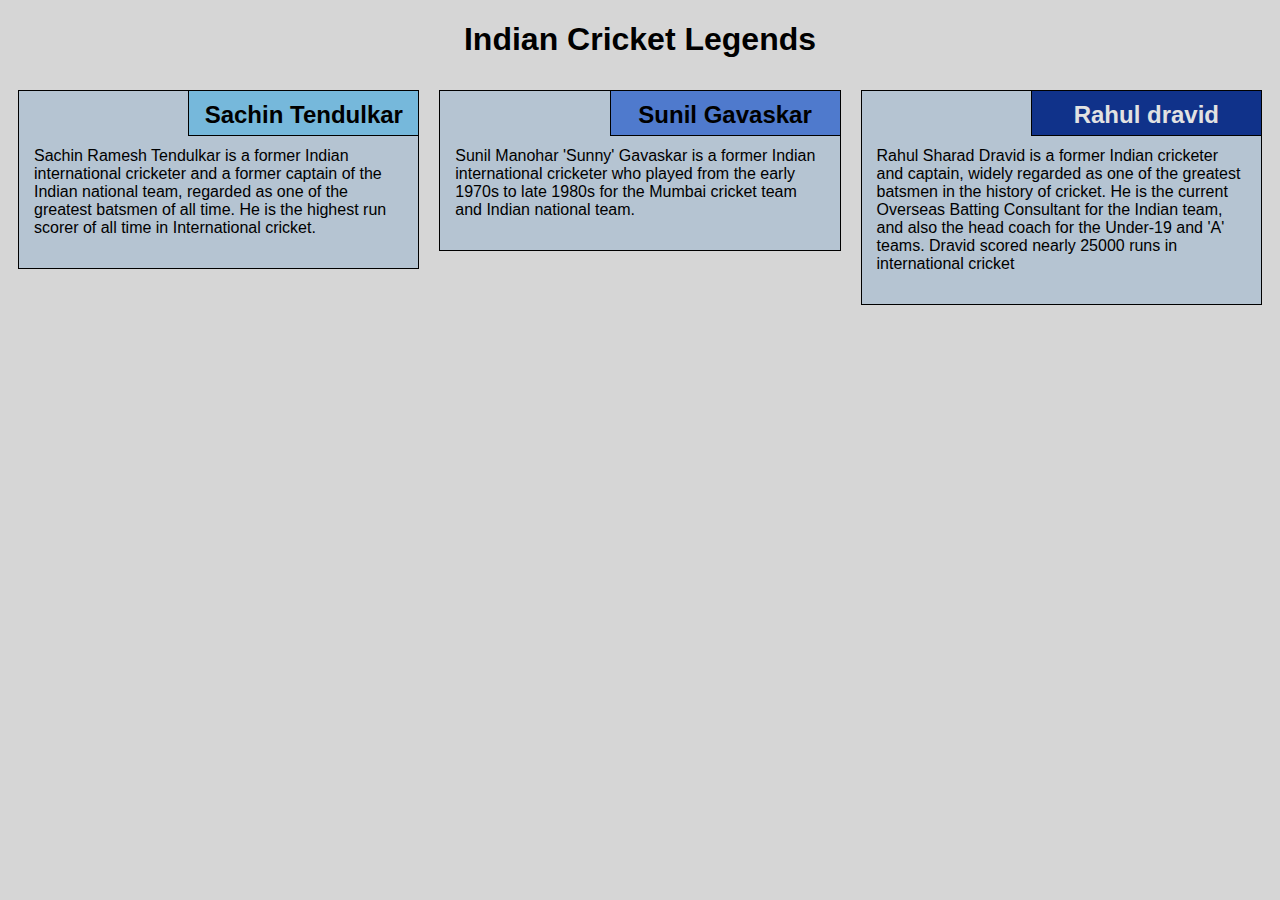
<file: assignmnet 2/assignment1.html>
<!DOCTYPE html>
<html lang="en">

<head>
    <meta charset="utf-8">
    <meta name="viewport" content="width=device-width, initial-scale=1">
    <title>Assignment 2</title>
    <link rel="stylesheet" href="style.css">
</head>

<body>
    <h1>Indian Cricket Legends</h1>
    <div class="row">
        <div class="col-lg-4 col-md-6 col-sm-12">
            <section class="god">
                <h2>Sachin Tendulkar</h2>
                <p>
                    Sachin Ramesh Tendulkar is a former Indian international cricketer and a former captain of the Indian national team, 
                    regarded as one of the greatest batsmen of all time. He is the highest run scorer of all time in International cricket.
                </p>
            </section>
        </div>
        <div class="col-lg-4 col-md-6 col-sm-12">
            <section class="master">
                <h2>Sunil Gavaskar</h2>
                <p>
                    Sunil Manohar 'Sunny' Gavaskar is a former Indian international cricketer 
                    who played from the early 1970s to late 1980s for the Mumbai cricket team and Indian national team.
                </p>
            </section>
        </div>
        <div class="col-lg-4 col-md-12 col-sm-12">
            <section class="wall">
                <h2>Rahul dravid</h2>
                <p>
                    Rahul Sharad Dravid is a former Indian cricketer and captain, widely regarded as one of the greatest batsmen in the history of cricket.
                    He is the current Overseas Batting Consultant for the Indian team, and also the head coach for the Under-19 and 'A' teams.
                    Dravid scored nearly 25000 runs in international cricket
                </p>
            </section>
        </div>
    </div>
</body>

</html>
</file>
<file: assignment 3/css/styles.css>
body {
    font-size: 16px;
    font-family: 'Source Sans Pro', sans-serif;
    color: #1a1a1a;
    background-color: #599e4b;
}


/** HEADER **/

#header-nav {
    background-color: #c98715;
    border-radius: 0;
    border: 0;
}

#header-nav button {
    margin-top: 22px;
}

.navbar-default .navbar-toggle:focus, .navbar-default .navbar-toggle:hover {
    background-color: #fce29e;
}

.navbar-collapse {
    border-top: 0;
}

.navbar-brand, .navbar-nav li a {
    line-height: 76px;
    height: 76px;
    padding-top: 0;
}

.navbar-brand h1 {
    color: #7d1913;
    font-family: 'Abril Fatface', cursive;
    font-weight: bolder;
    font-size: 1.8em;
}

.navbar-brand a:hover {
    text-decoration: none;
    text-shadow: 1px 1px 1px #fe9797;
}

#nav-list {
    background-color: #e4af34;
}

#nav-list a {
    /*text-align: center;*/
    font-weight: bolder;
    color: #282828;
    font-size: 1.2em;
}

#nav-list a:hover {
    color: #202020;
    background-color: #fce29e;
}

.navbar-header button.navbar-toggle, .navbar-header .icon-bar {
    border: 1px solid #7d1913;
}


/** END HEADER */


/** HOME PAGE **/

#main-content {
    width: 92%;
    margin-bottom: 30px;
}

#main-content h2 {
    font-size: 2.9em;
    font-weight: bold;
    margin-top: 30px;
    margin-bottom: 50px;
}

#main-content h3 {
    font-size: 1.6em;
    font-weight: bold;
    margin-bottom: 1em;
}

#chicken-tile, #beef-tile, #sushi-tile {
    width: 100%;
    padding: 20px;
    background-color: #99ed7b;
    margin-bottom: 60px;
    box-shadow: 0 0 80px #18580b;
}


/** END HOME PAGE **/
</file>
<file: assignment5/css/styles.css>
body {
  font-size: 16px;
  color: #fff;
  background-color: #61122f;
  font-family: 'Oxygen', sans-serif;
}

/** HEADER **/
#header-nav {
  background-color: #f6b319;
  border-radius: 0;
  border: 0;
}

#logo-img {
  background: url('../images/restaurant-logo_large.png') no-repeat;
  width: 150px;
  height: 150px;
  margin: 10px 15px 10px 0;
}

.navbar-brand {
  padding-top: 25px;
}
.navbar-brand h1 { /* Restaurant name */
  font-family: 'Lora', serif;
  color: #557c3e;
  font-size: 1.5em;
  text-transform: uppercase;
  font-weight: bold;
  text-shadow: 1px 1px 1px #222;
  margin-top: 0;
  margin-bottom: 0;
  line-height: .75;
}
.navbar-brand a:hover, .navbar-brand a:focus {
  text-decoration: none;
}
.navbar-brand p { /* Kosher cert */
  color: #000;
  text-transform: uppercase;
  font-size: .7em;
  margin-top: 15px;
}
.navbar-brand p span { /* Star-K */
  vertical-align: middle;
}

#nav-list {
  margin-top: 10px;
}
#nav-list a {
  color: #951C49;
  text-align: center;
}
#nav-list a:hover {
  background: #E7E7E7;
}
#nav-list a span {
  font-size: 1.8em;
}

#phone {
  margin-top: 5px;
}
#phone a { /* Phone number */
  text-align: right;
  padding-bottom: 0;
}
#phone div { /* We Deliver */
  color: #557c3e;
  text-align: right;
  padding-right: 15px;
}

.navbar-header button.navbar-toggle, .navbar-header .icon-bar {
  border: 1px solid #61122f;
}
.navbar-header button.navbar-toggle {
  clear: both;
  margin-top: -30px;
}
/* END HEADER */

/* FOOTER */
.panel-footer {
  margin-top: 30px;
  padding-top: 35px;
  padding-bottom: 30px;
  background-color: #222;
  border-top: 0;
}
.panel-footer div.row {
  margin-bottom: 35px;
}
#hours, #address {
  line-height: 2;
}
#hours > span, #address > span {
  font-size: 1.3em;
}
#address p {
  color: #557c3e;
  font-size: .8em;
  line-height: 1.8;
}
#testimonials {
  font-style: italic;
}
#testimonials p:nth-child(2) {
  margin-top: 25px;
}
/* END FOOTER */



/* HOME PAGE */
.container .jumbotron {
  box-shadow: 0 0 50px #3F0C1F;
  border: 2px solid #3F0C1F;
}

#menu-tile, #specials-tile, #map-tile {
  height: 250px;
  width: 100%;
  margin-bottom: 15px;
  position: relative;
  border: 2px solid #3F0C1F;
  overflow: hidden;
}
#menu-tile:hover, #specials-tile:hover, #map-tile:hover {
  box-shadow: 0 1px 5px 1px #cccccc;
}
#menu-tile {
  background: url('../images/menu-tile.jpg') no-repeat;
  background-position: center;
}
#specials-tile {
  background: url('../images/specials-tile.jpg') no-repeat;
  background-position: center;
}
#menu-tile span, #specials-tile span, #map-tile span {
  position: absolute;
  bottom: 0;
  right: 0;
  width: 100%;
  text-align: center;
  font-size: 1.6em;
  text-transform: uppercase;
  background-color: #000;
  color: #fff;
  opacity: .8;
}
/* END HOME PAGE */

/* MENU CATEGORIES PAGE */
.category-tile { 
  position: relative;
  border: 2px solid #3F0C1F;
  overflow: hidden;
  width: 200px;
  height: 200px;
  margin: 0 auto 15px;
}
.category-tile span {
  position: absolute;
  bottom: 0;
  right: 0;
  width: 100%;
  text-align: center;
  font-size: 1.2em;
  text-transform: uppercase;
  background-color: #000;
  color: #fff;
  opacity: .8;
}
.category-tile:hover {
  box-shadow: 0 1px 5px 1px #cccccc;
}

#menu-categories-title + div {
  margin-bottom: 50px;
}
/* END MENU CATEGORIES PAGE */

/* SINGLE CATEGORY PAGE */
.menu-item-tile {
  margin-bottom: 25px;
}
.menu-item-tile hr {
  width: 80%;
}
.menu-item-tile .menu-item-price {
  font-size: 1.1em;
  text-align: right;
  margin-top: -15px;
  margin-right: -15px;
}
.menu-item-tile .menu-item-price span {
  font-size: .6em;
}
.menu-item-photo {
  position: relative;
  border: 2px solid #3F0C1F; 
  overflow: hidden;
  padding: 0;
  margin-right: -15px;
  margin-left: auto;
  margin-bottom: 20px;
  max-width: 250px;
}
.menu-item-photo div {
  position: absolute;
  bottom: 0;
  right: 0;
  width: 80px;
  background-color: #557c3e;
  text-align: center;
}
.menu-item-description {
  padding-right: 30px;
}
h3.menu-item-title {
  margin: 0 0 10px;
}
.menu-item-details {
  font-size: .9em;
  font-style: italic;
}
/* END SINGLE CATEGORY PAGE */


/********** Large devices only **********/
@media (min-width: 1200px) {
  .container .jumbotron {
    background: url('../images/jumbotron_1200.jpg') no-repeat;
    height: 675px;
  }
}

/********** Medium devices only **********/
@media (min-width: 992px) and (max-width: 1199px) {
  /* Header */
  #logo-img {
    background: url('../images/restaurant-logo_medium.png') no-repeat;
    width: 100px;
    height: 100px;
    margin: 5px 5px 5px 0;
  }
  /* End Header */

  /* Home Page */
  .container .jumbotron {
    background: url('../images/jumbotron_992.jpg') no-repeat;
    height: 558px;
  }
  /* End Home Page */
}

/********** Small devices only **********/
@media (min-width: 768px) and (max-width: 991px) {
  /* Home Page */
  .container .jumbotron {
    background: url('../images/jumbotron_768.jpg') no-repeat;
    height: 432px;
  }
  /* End Home Page */
}

/********** Extra small devices only **********/
@media (max-width: 767px) {
  /* Header */
  .navbar-brand {
    padding-top: 10px;
    height: 80px;
  }
  .navbar-brand h1 { /* Restaurant name */
    padding-top: 10px;
    font-size: 5vw; /* 1vw = 1% of viewport width */
  }
  .navbar-brand p { /* Kosher cert */
    font-size: .6em;
    margin-top: 12px;
  }
  .navbar-brand p img { /* Star-K */
    height: 20px;
  }

  #collapsable-nav a { /* Collapsed nav menu text */
    font-size: 1.2em;
  }
  #collapsable-nav a span { /* Collapsed nav menu glyph */
    font-size: 1em;
    margin-right: 5px;
  }

  #call-btn > a {
    font-size: 1.5em;
    display: block;
    margin: 0 20px;
    padding: 10px;
    border: 2px solid #fff;
    background-color: #f6b319;
    color: #951c49;
  }
  #xs-deliver {
    margin-top: 5px;
    font-size: .7em;
    letter-spacing: .1em;
    text-transform: uppercase;
  }
  /* End Header */

  /* Footer */
  .panel-footer section {
    margin-bottom: 30px;
    text-align: center;
  }
  .panel-footer section:nth-child(3) {
    margin-bottom: 0; /* margin already exists on the whole row */
  }
  .panel-footer section hr {
    width: 50%;
  }
  /* End Footer */

  /* Home Page */
  .container .jumbotron {
    margin-top: 30px;
    padding: 0;
  }
  #menu-tile, #specials-tile {
    width: 360px;
    margin: 0 auto 15px;
  }

  .menu-item-photo {
    margin-right: auto;
  }
  .menu-item-tile .menu-item-price {
    text-align: center;
  }
  .menu-item-description {
    text-align: center;;
  }
}


/********** Super extra small devices Only :-) (e.g., iPhone 4) **********/
@media (max-width: 479px) {
  /* Header */
  .navbar-brand h1 { /* Restaurant name */
    padding-top: 5px;
    font-size: 6vw;
  }
  /* End Header */
  
  /* Home page */
  #menu-tile, #specials-tile {
    width: 280px;
    margin: 0 auto 15px;
  }

  .col-xxs-12 {
    position: relative;
    min-height: 1px;
    padding-right: 15px;
    padding-left: 15px;
    float: left;
    width: 100%;
  }
}
</file>
<file: assignment 3/css/styles_basic.css>
body {
    font-size: 16px;
    font-family: 'Source Sans Pro', sans-serif;
    color: #1a1a1a;
    background-color: #599e4b;
}


/** HEADER **/

#header-nav {
    background-color: #c98715;
    border-radius: 0;
    border: 0;
}

#header-nav button {
    margin-top: 22px;
}

.navbar-default .navbar-toggle:focus, .navbar-default .navbar-toggle:hover {
    background-color: #fce29e;
}

.navbar-collapse {
    border-top: 0;
}

.navbar-brand, .navbar-nav li a {
    line-height: 76px;
    height: 76px;
    padding-top: 0;
}

.navbar-brand h1 {
    color: #7d1913;
    font-family: 'Abril Fatface', cursive;
    font-weight: bolder;
    font-size: 1.8em;
}

.navbar-brand a:hover {
    text-decoration: none;
    text-shadow: 1px 1px 1px #fe9797;
}

#nav-list {
    background-color: #e4af34;
}

#nav-list a {
    font-weight: bolder;
    color: #282828;
    font-size: 1.2em;
}

#nav-list a:hover {
    color: #202020;
    background-color: #fce29e;
}

.navbar-header button.navbar-toggle, .navbar-header .icon-bar {
    border: 1px solid #7d1913;
}


/** END HEADER */


/** HOME PAGE **/

#main-content {
    width: 92%;
    margin-bottom: 40px;
}

#main-content h2 {
    font-size: 2.9em;
    font-weight: bold;
    margin-top: 30px;
    margin-bottom: 50px;
}

#main-content h3 {
    font-size: 1.6em;
    font-weight: bold;
    margin-bottom: 1em;
}

#main-section {
    background-color: #82d06b;
    box-shadow: 0 0 50px #0f5900;
    padding: 30px;
}

/** END HOME PAGE **/
</file>
<file: assignmnet 2/style.css>
* {
    box-sizing: border-box;
    font-family: Helvetica;
}

body {
    background-color: #d6d6d6;
}

h1 {
    text-align: center;
    color: black;
}

section {
    border: 1px solid black;
    background-color: #b5c4d2;
    margin: 10px;
}

section>h2 {
    float: right;
    border-bottom: 1px solid black;
    border-left: 1px solid black;
    margin: 0;
    width: 230px;
    text-align: center;
    font-style: Times;
    font-size: 24px;
    font-weight: bold;
    height: 45px;
    padding-top: 10px;
}

section.god>h2 {
    background-color: #76b8db;
}

section.master>h2 {
    background-color: #4f7acd;
}

section.wall>h2 {
    color: #e2e2e2;
    background-color: #10328a;
}

section>p {
    padding: 40px 15px 15px 15px;
}

.row {
    width: 100%;
}


/* Desktop view options */

@media (min-width: 992px) {
    .col-lg-1, .col-lg-2, .col-lg-3, .col-lg-4, .col-lg-5, .col-lg-6, .col-lg-7, .col-lg-8, .col-lg-9, .col-lg-10, .col-lg-11, .col-lg-12 {
        float: left;
    }
    .col-lg-1 {
        width: 8.33%;
    }
    .col-lg-2 {
        width: 16.66%;
    }
    .col-lg-3 {
        width: 25%;
    }
    .col-lg-4 {
        width: 33.33%;
    }
    .col-lg-5 {
        width: 41.66%;
    }
    .col-lg-6 {
        width: 50%;
    }
    .col-lg-7 {
        width: 58.33%;
    }
    .col-lg-8 {
        width: 66.66%;
    }
    .col-lg-9 {
        width: 74.99%;
    }
    .col-lg-10 {
        width: 83.33%;
    }
    .col-lg-11 {
        width: 91.66%;
    }
    .col-lg-12 {
        width: 100%;
    }
}


/* Tablet view options */

@media (min-width: 768px) and (max-width: 991px) {
    .col-md-1, .col-md-2, .col-md-3, .col-md-4, .col-md-5, .col-md-6, .col-md-7, .col-md-8, .col-md-9, .col-md-10, .col-md-11, .col-md-12 {
        float: left;
    }
    .col-md-1 {
        width: 8.33%;
    }
    .col-md-2 {
        width: 16.66%;
    }
    .col-md-3 {
        width: 25%;
    }
    .col-md-4 {
        width: 33.33%;
    }
    .col-md-5 {
        width: 41.66%;
    }
    .col-md-6 {
        width: 50%;
    }
    .col-md-7 {
        width: 58.33%;
    }
    .col-md-8 {
        width: 66.66%;
    }
    .col-md-9 {
        width: 74.99%;
    }
    .col-md-10 {
        width: 83.33%;
    }
    .col-md-11 {
        width: 91.66%;
    }
    .col-md-12 {
        width: 100%;
    }
}


/* Mobile view options */

@media (max-width: 767px) {
    .col-sm-1, .col-sm-2, .col-sm-3, .col-sm-4, .col-sm-5, .col-sm-6, .col-sm-7, .col-sm-8, .col-sm-9, .col-sm-10, .col-sm-11, .col-sm-12 {
        float: left;
    }
    .col-sm-1 {
        width: 8.33%;
    }
    .col-sm-2 {
        width: 16.66%;
    }
    .col-sm-3 {
        width: 25%;
    }
    .col-sm-4 {
        width: 33.33%;
    }
    .col-sm-5 {
        width: 41.66%;
    }
    .col-sm-6 {
        width: 50%;
    }
    .col-sm-7 {
        width: 58.33%;
    }
    .col-sm-8 {
        width: 66.66%;
    }
    .col-sm-9 {
        width: 74.99%;
    }
    .col-sm-10 {
        width: 83.33%;
    }
    .col-sm-11 {
        width: 91.66%;
    }
    .col-sm-12 {
        width: 100%;
    }
}
</file>
